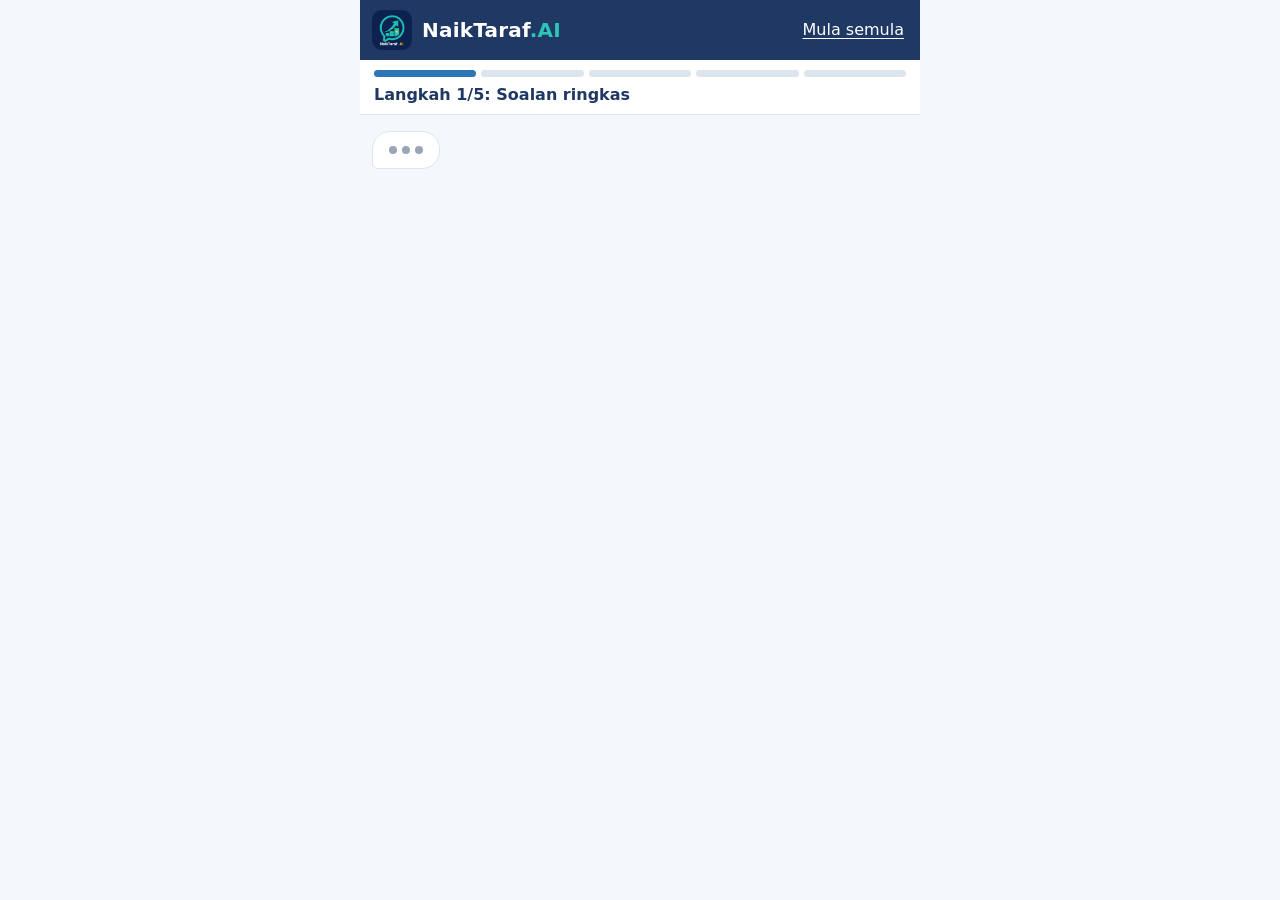
<file: index.html>
<!doctype html>
<html lang="ms" translate="no">
<head>
  <meta charset="utf-8">
  <meta name="viewport" content="width=device-width, initial-scale=1, viewport-fit=cover">
  <meta name="theme-color" content="#1F3864">
  <!-- Stop the phone browser from auto-translating: the app already shows the language the worker chose -->
  <meta name="google" content="notranslate">
  <title>NaikTaraf.AI</title>
  <link rel="icon" href="assets/logo.png">
  <link rel="stylesheet" href="style.css">
</head>
<body>
  <div class="app">
    <header class="top-bar">
      <img src="assets/logo.png" alt="" class="logo" width="40" height="40">
      <div class="brand">NaikTaraf<span class="brand-ai">.AI</span></div>
      <button type="button" id="start-again" class="start-again">Mula semula</button>
    </header>

    <div class="progress" aria-live="polite">
      <div class="progress-steps" id="progress-steps" aria-hidden="true">
        <span></span><span></span><span></span><span></span><span></span>
      </div>
      <p class="progress-label" id="progress-label"></p>
    </div>

    <main id="chat" class="chat" aria-live="polite"></main>

    <form id="input-bar" class="input-bar" hidden>
      <input id="code-input" type="text" maxlength="8" autocomplete="off"
             autocapitalize="characters" autocorrect="off" spellcheck="false" enterkeyhint="send">
      <button type="submit" id="send-btn">Hantar</button>
    </form>
  </div>

  <noscript>
    <p class="noscript">Sila hidupkan JavaScript. / Please turn on JavaScript.</p>
  </noscript>

  <script src="content.js"></script>
  <script src="app.js"></script>
</body>
</html>
</file>
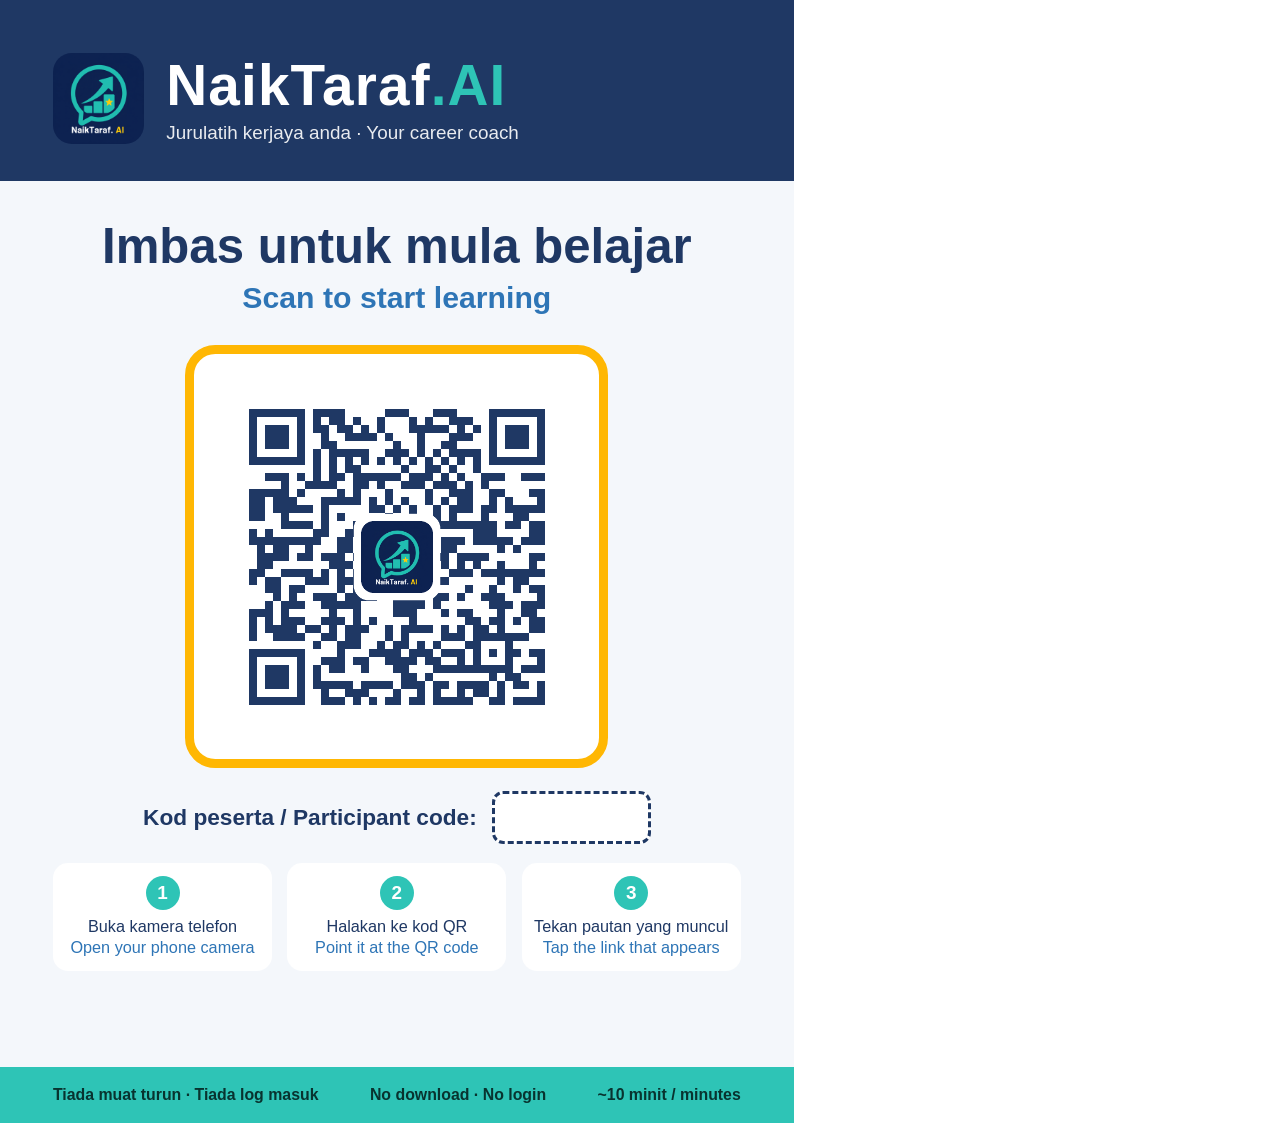
<file: print/poster.html>
<!doctype html>
<html lang="ms">
<head>
<meta charset="utf-8">
<title>NaikTaraf.AI – QR Poster</title>
<style>
  @page { size: A4; margin: 0; }
  * { box-sizing: border-box; }
  body { margin: 0; font-family: "Noto Sans", "Segoe UI", Roboto, Arial, sans-serif; color: #1F3864; background: #fff; }
  .page { width: 210mm; height: 297mm; display: flex; flex-direction: column; overflow: hidden; }
  header { background: #1F3864; color: #fff; padding: 14mm 14mm 10mm; display: flex; align-items: center; gap: 6mm; }
  header img { width: 24mm; height: 24mm; border-radius: 5mm; }
  .brand { font-size: 15mm; font-weight: 800; letter-spacing: 0.3mm; }
  .brand span { color: #2EC4B6; }
  .tag { font-size: 5mm; opacity: 0.9; margin-top: 1mm; }
  main { flex: 1; padding: 10mm 14mm 0; text-align: center; background: #F4F7FB; }
  h1 { margin: 0; font-size: 13mm; line-height: 1.1; }
  h2 { margin: 2mm 0 0; font-size: 8mm; color: #2E75B6; font-weight: 700; }
  .qr { margin: 8mm auto 6mm; width: 112mm; padding: 6mm; background: #fff; border: 2.5mm solid #FFB703; border-radius: 8mm; }
  .qr img { width: 100%; display: block; }
  .steps { display: flex; gap: 4mm; justify-content: center; margin-bottom: 6mm; }
  .step { flex: 1; background: #fff; border-radius: 4mm; padding: 3.5mm 2mm; font-size: 4.3mm; line-height: 1.3; }
  .step b { display: block; margin: 0 auto 1.5mm; width: 9mm; height: 9mm; line-height: 9mm; border-radius: 50%; background: #2EC4B6; color: #fff; font-size: 5mm; }
  .step i { color: #2E75B6; font-style: normal; }
  .code { display: flex; align-items: center; justify-content: center; gap: 4mm; font-size: 6mm; font-weight: 700; margin-bottom: 5mm; }
  .code .box { width: 42mm; height: 14mm; border: 0.8mm dashed #1F3864; border-radius: 3mm; background: #fff; }
  footer { background: #2EC4B6; color: #08332F; padding: 5mm 14mm; display: flex; justify-content: space-between; font-size: 4.2mm; font-weight: 600; }
</style>
</head>
<body>
<div class="page">
  <header>
    <img src="../assets/logo.png" alt="">
    <div><div class="brand">NaikTaraf<span>.AI</span></div><div class="tag">Jurulatih kerjaya anda · Your career coach</div></div>
  </header>
  <main>
    <h1>Imbas untuk mula belajar</h1>
    <h2>Scan to start learning</h2>
    <div class="qr"><img src="qr-code.png" alt="QR code"></div>
    <div class="code">Kod peserta / Participant code: <span class="box"></span></div>
    <div class="steps">
      <div class="step"><b>1</b>Buka kamera telefon<br><i>Open your phone camera</i></div>
      <div class="step"><b>2</b>Halakan ke kod QR<br><i>Point it at the QR code</i></div>
      <div class="step"><b>3</b>Tekan pautan yang muncul<br><i>Tap the link that appears</i></div>
    </div>
  </main>
  <footer><span>Tiada muat turun · Tiada log masuk</span><span>No download · No login</span><span>~10 minit / minutes</span></footer>
</div>
</body>
</html>
</file>
<file: style.css>
/* NaikTaraf.AI — styling. Brand colours are set once here. */
:root {
  --navy: #1F3864;
  --blue: #2E75B6;
  --teal: #2EC4B6;
  --gold: #FFB703;
  --bg: #F4F7FB;
  --text: #1B2433;
  --muted: #5B6678;
  --line: #DCE4EE;
}

* { box-sizing: border-box; }

html, body { margin: 0; height: 100%; }

body {
  background: var(--bg);
  color: var(--text);
  font-family: system-ui, -apple-system, "Segoe UI", Roboto, "Noto Sans", "Noto Sans Tamil",
               "Noto Sans SC", "PingFang SC", "Microsoft YaHei", sans-serif;
  font-size: 17px;
  line-height: 1.45;
  -webkit-text-size-adjust: 100%;
}

.app {
  display: flex;
  flex-direction: column;
  height: 100vh;
  height: 100dvh;
  max-width: 560px;
  margin: 0 auto;
  background: var(--bg);
}

/* ----- Top bar ----- */
.top-bar {
  flex: none;
  display: flex;
  align-items: center;
  gap: 10px;
  padding: 8px 12px;
  padding-top: calc(8px + env(safe-area-inset-top));
  background: var(--navy);
  color: #fff;
}
.logo { width: 40px; height: 40px; border-radius: 10px; flex: none; }
.brand { flex: 1; font-weight: 700; font-size: 20px; letter-spacing: 0.2px; }
.brand-ai { color: var(--teal); }
.start-again {
  flex: none;
  background: none;
  border: none;
  color: #fff;
  font: inherit;
  font-size: 16px;
  text-decoration: underline;
  text-underline-offset: 3px;
  padding: 8px 4px;
  min-height: 44px;
  cursor: pointer;
}

/* ----- Chat area ----- */
.chat {
  flex: 1;
  overflow-y: auto;
  -webkit-overflow-scrolling: touch;
  padding: 16px 12px 28px;
  display: flex;
  flex-direction: column;
  gap: 10px;
}

/* ----- Progress bar ----- */
.progress {
  flex: none;
  padding: 10px 14px 8px;
  background: #fff;
  border-bottom: 1px solid var(--line);
}
.progress-steps { display: flex; gap: 5px; }
.progress-steps span {
  flex: 1;
  height: 7px;
  border-radius: 4px;
  background: var(--line);
  transition: background 0.3s;
}
.progress-steps span.done { background: var(--teal); }
.progress-steps span.current { background: var(--blue); }
.progress-label {
  margin: 6px 0 0;
  font-size: 16px;
  font-weight: 600;
  color: var(--navy);
}

.msg {
  white-space: pre-line;
  max-width: 86%;
  padding: 10px 14px;
  border-radius: 18px;
  overflow-wrap: anywhere;
  animation: pop 0.22s ease-out;
}
.msg.bot {
  align-self: flex-start;
  background: #fff;
  border: 1px solid var(--line);
  border-bottom-left-radius: 6px;
}
.msg.bot strong { color: var(--navy); }
.msg.user {
  align-self: flex-end;
  background: var(--blue);
  color: #fff;
  border-bottom-right-radius: 6px;
}
.no-anim { animation: none !important; }

/* "typing…" dots */
.msg.typing { display: flex; gap: 5px; align-items: center; padding: 14px 16px; }
.msg.typing span {
  width: 8px; height: 8px; border-radius: 50%;
  background: #9AA6B8;
  animation: blink 1s infinite ease-in-out;
}
.msg.typing span:nth-child(2) { animation-delay: 0.15s; }
.msg.typing span:nth-child(3) { animation-delay: 0.3s; }
@keyframes blink { 0%, 80%, 100% { opacity: 0.3; } 40% { opacity: 1; } }

/* small centred note, e.g. "Welcome back!" */
.note {
  align-self: center;
  margin: 4px 0;
  padding: 6px 14px;
  font-size: 16px;
  color: var(--navy);
  background: #E3F6F4;
  border-radius: 14px;
}

/* ----- Quick-reply buttons ----- */
.replies {
  display: flex;
  flex-direction: column;
  gap: 8px;
  margin-top: 4px;
  animation: pop 0.22s ease-out;
}

.reply {
  display: flex;
  align-items: center;
  justify-content: center;
  gap: 8px;
  width: 100%;
  min-height: 50px;
  padding: 10px 16px;
  font: inherit;
  font-size: 17px;
  font-weight: 600;
  text-align: center;
  text-decoration: none;
  color: var(--blue);
  background: #fff;
  border: 2px solid var(--blue);
  border-radius: 26px;
  cursor: pointer;
  -webkit-tap-highlight-color: transparent;
}
.reply:active { background: #E5EFF9; }
.reply:focus-visible { outline: 3px solid var(--gold); outline-offset: 2px; }

.reply.primary { background: var(--blue); color: #fff; }
.reply.primary:active { background: #245E93; }

.reply.link { background: var(--teal); border-color: var(--teal); color: #08332F; }
.reply.link::after { content: "↗"; font-weight: 700; }

.reply[hidden] { display: none; }
.reply.play::after { content: none; }
.reply.play::before { content: "▶"; font-size: 15px; }

.lesson-video {
  width: 100%;
  aspect-ratio: 16 / 9;
  background: #000;
  border-radius: 14px;
}
.lesson-video[hidden] { display: none; }

/* answer choices in the pre-test / post-test: left-aligned, easy to read */
.reply.choice {
  justify-content: flex-start;
  text-align: left;
  border-radius: 16px;
  font-weight: 500;
}

.reply.gold { background: var(--gold); border-color: var(--gold); color: var(--navy); }

.reply.toggle::before {
  content: "";
  width: 20px;
  height: 20px;
  flex: none;
  border: 2px solid currentColor;
  border-radius: 5px;
}
.reply.toggle[aria-pressed="true"] { background: var(--teal); border-color: var(--teal); color: #08332F; }
.reply.toggle[aria-pressed="true"]::before {
  content: "✓";
  display: flex;
  align-items: center;
  justify-content: center;
  font-size: 15px;
  background: #fff;
}

.reply:disabled {
  opacity: 0.45;
  cursor: not-allowed;
}

.hint {
  margin: 0;
  font-size: 16px;
  color: var(--muted);
  text-align: center;
}

/* ----- Badge ----- */
.badge-card {
  align-self: center;
  width: 100%;
  max-width: 320px;
  display: flex;
  flex-direction: column;
  align-items: center;
  gap: 12px;
  padding: 16px;
  background: #fff;
  border: 2px solid var(--gold);
  border-radius: 20px;
  animation: pop 0.3s ease-out;
}
.badge-card canvas { width: 100%; max-width: 280px; height: auto; }

/* ----- Participant code input ----- */
.input-bar {
  flex: none;
  display: flex;
  gap: 8px;
  padding: 10px 12px;
  padding-bottom: calc(10px + env(safe-area-inset-bottom));
  background: #fff;
  border-top: 1px solid var(--line);
}
.input-bar[hidden] { display: none; }
.input-bar input {
  flex: 1;
  min-width: 0;
  font: inherit;
  font-size: 18px;
  padding: 11px 16px;
  border: 2px solid #C5D2E2;
  border-radius: 26px;
  text-transform: uppercase;
  color: var(--text);
  background: #fff;
}
.input-bar input::placeholder { text-transform: none; color: #8A94A6; }
.input-bar input:focus { outline: none; border-color: var(--blue); }
.input-bar button {
  flex: none;
  min-height: 50px;
  padding: 0 20px;
  font: inherit;
  font-size: 17px;
  font-weight: 700;
  color: var(--navy);
  background: var(--gold);
  border: none;
  border-radius: 26px;
  cursor: pointer;
}

.noscript { padding: 16px; text-align: center; }

@keyframes pop {
  from { opacity: 0; transform: translateY(6px); }
  to   { opacity: 1; transform: none; }
}

@media (prefers-reduced-motion: reduce) {
  .msg, .replies, .badge-card { animation: none; }
  .msg.typing span { animation: none; opacity: 0.6; }
}
</file>
